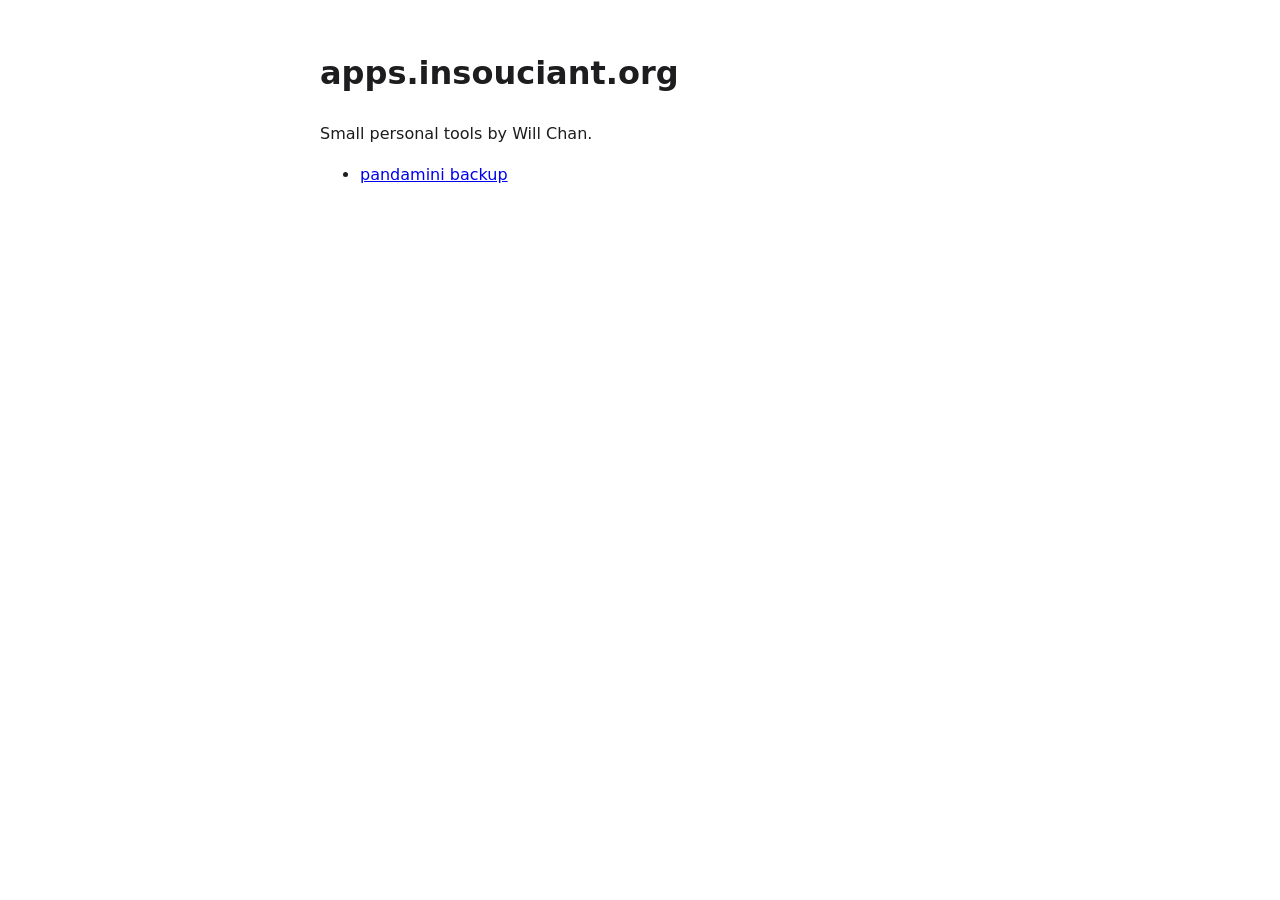
<file: index.html>
<!doctype html><html lang="en"><head><meta charset="utf-8"><meta name="viewport" content="width=device-width,initial-scale=1">
<title>apps.insouciant.org</title><link rel="stylesheet" href="/style.css"></head><body>
<h1>apps.insouciant.org</h1>
<p>Small personal tools by Will Chan.</p>
<ul><li><a href="/pandamini-backup/">pandamini backup</a></li></ul>
</body></html>
</file>
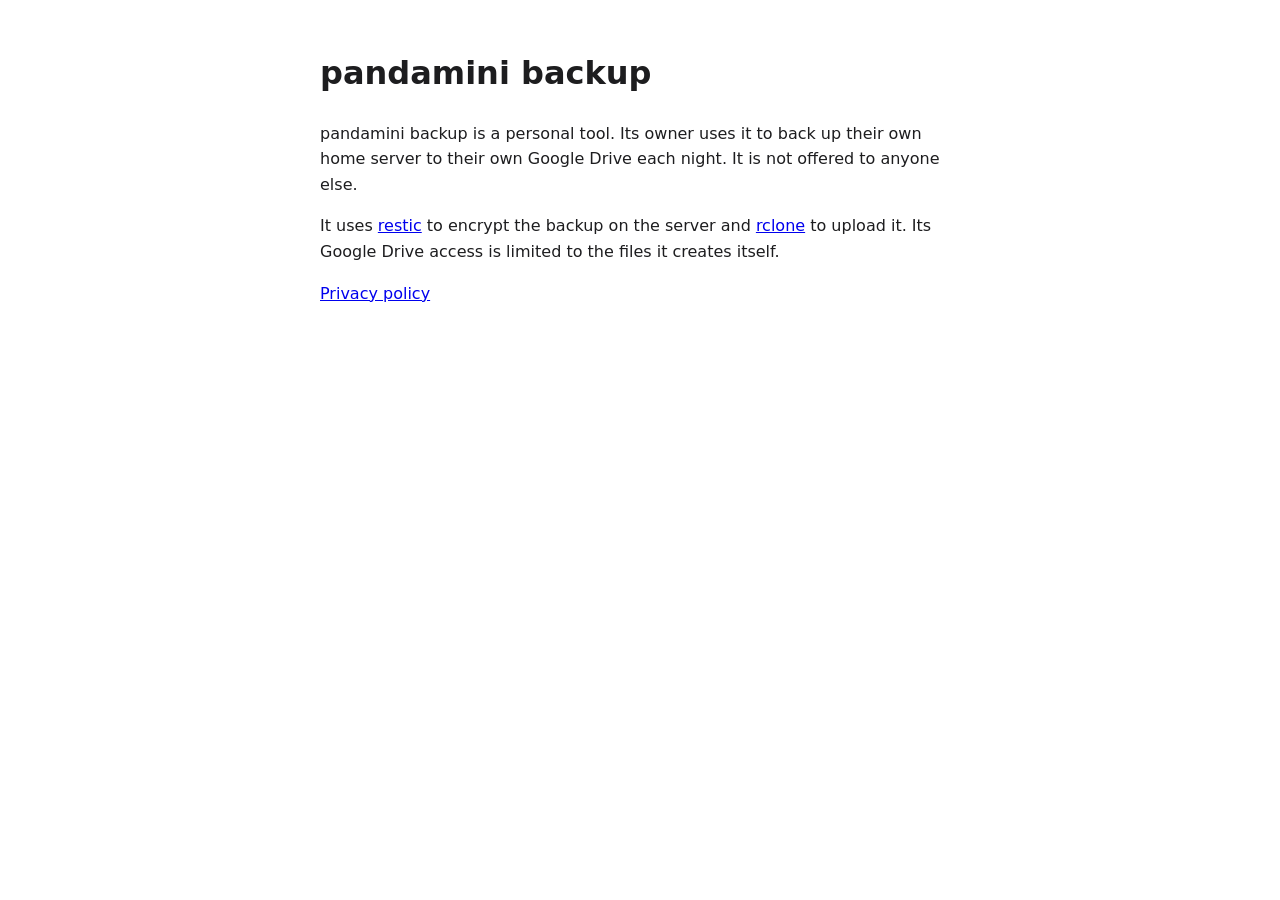
<file: pandamini-backup/index.html>
<!doctype html><html lang="en"><head><meta charset="utf-8"><meta name="viewport" content="width=device-width,initial-scale=1">
<title>pandamini backup</title><link rel="stylesheet" href="/style.css"></head><body>
<h1>pandamini backup</h1>
<p>pandamini backup is a personal tool. Its owner uses it to back up their own home server to their own Google Drive each night. It is not offered to anyone else.</p>
<p>It uses <a href="https://restic.net/">restic</a> to encrypt the backup on the server and <a href="https://rclone.org/">rclone</a> to upload it. Its Google Drive access is limited to the files it creates itself.</p>
<p><a href="/pandamini-backup/privacy/">Privacy policy</a></p>
</body></html>
</file>
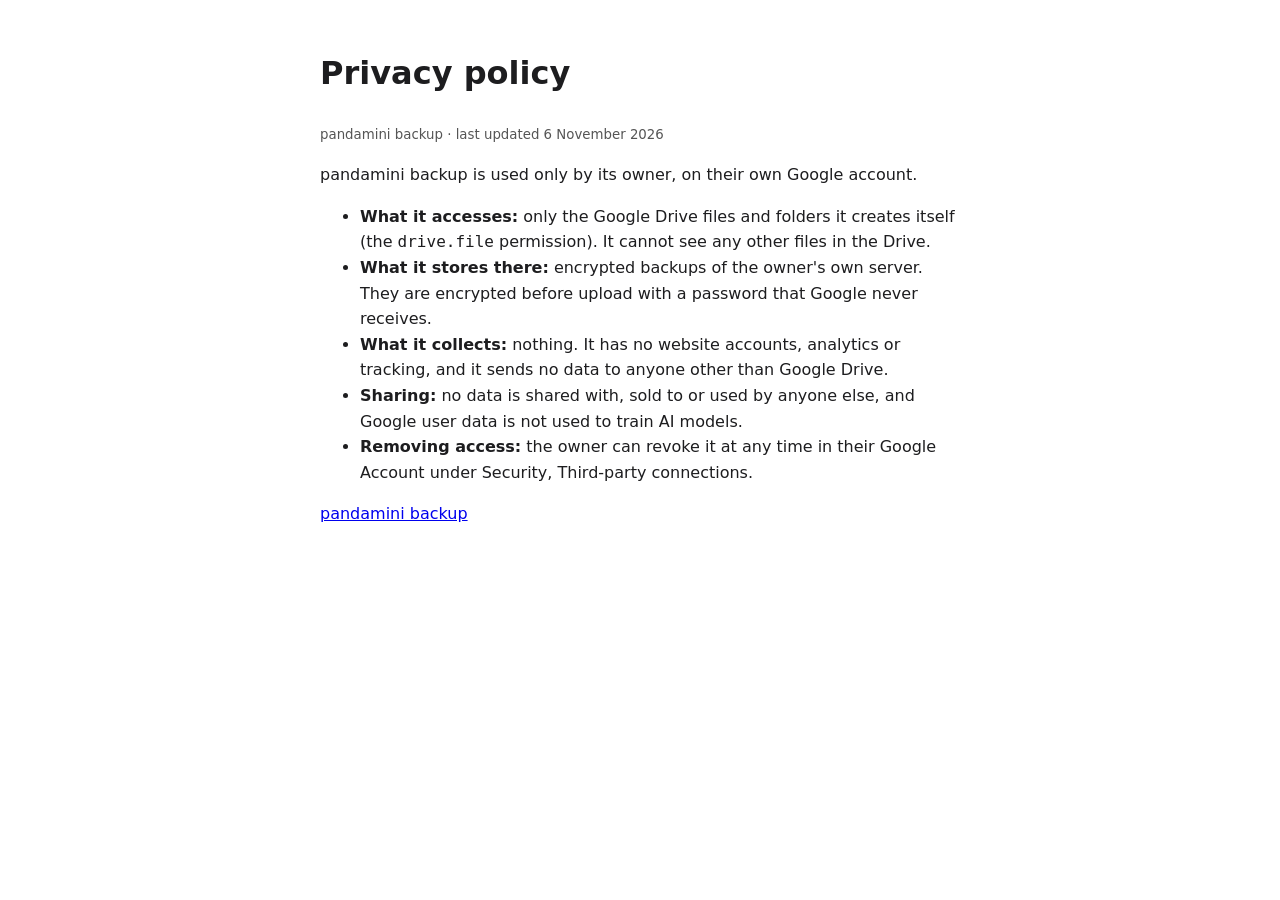
<file: pandamini-backup/privacy/index.html>
<!doctype html><html lang="en"><head><meta charset="utf-8"><meta name="viewport" content="width=device-width,initial-scale=1">
<title>pandamini backup privacy policy</title><link rel="stylesheet" href="/style.css"></head><body>
<h1>Privacy policy</h1>
<p><small>pandamini backup · last updated 6 November 2026</small></p>
<p>pandamini backup is used only by its owner, on their own Google account.</p>
<ul>
<li><strong>What it accesses:</strong> only the Google Drive files and folders it creates itself (the <code>drive.file</code> permission). It cannot see any other files in the Drive.</li>
<li><strong>What it stores there:</strong> encrypted backups of the owner's own server. They are encrypted before upload with a password that Google never receives.</li>
<li><strong>What it collects:</strong> nothing. It has no website accounts, analytics or tracking, and it sends no data to anyone other than Google Drive.</li>
<li><strong>Sharing:</strong> no data is shared with, sold to or used by anyone else, and Google user data is not used to train AI models.</li>
<li><strong>Removing access:</strong> the owner can revoke it at any time in their Google Account under Security, Third-party connections.</li>
</ul>
<p><a href="/pandamini-backup/">pandamini backup</a></p>
</body></html>
</file>
<file: style.css>
:root{color-scheme:light dark;--fg:#1d1d1f;--bg:#fff;--muted:#555}
@media (prefers-color-scheme:dark){:root{--fg:#eee;--bg:#161616;--muted:#aaa}}
body{font:16px/1.6 -apple-system,system-ui,sans-serif;color:var(--fg);background:var(--bg);max-width:40rem;margin:3rem auto;padding:0 1rem}
small{color:var(--muted)}
</file>
